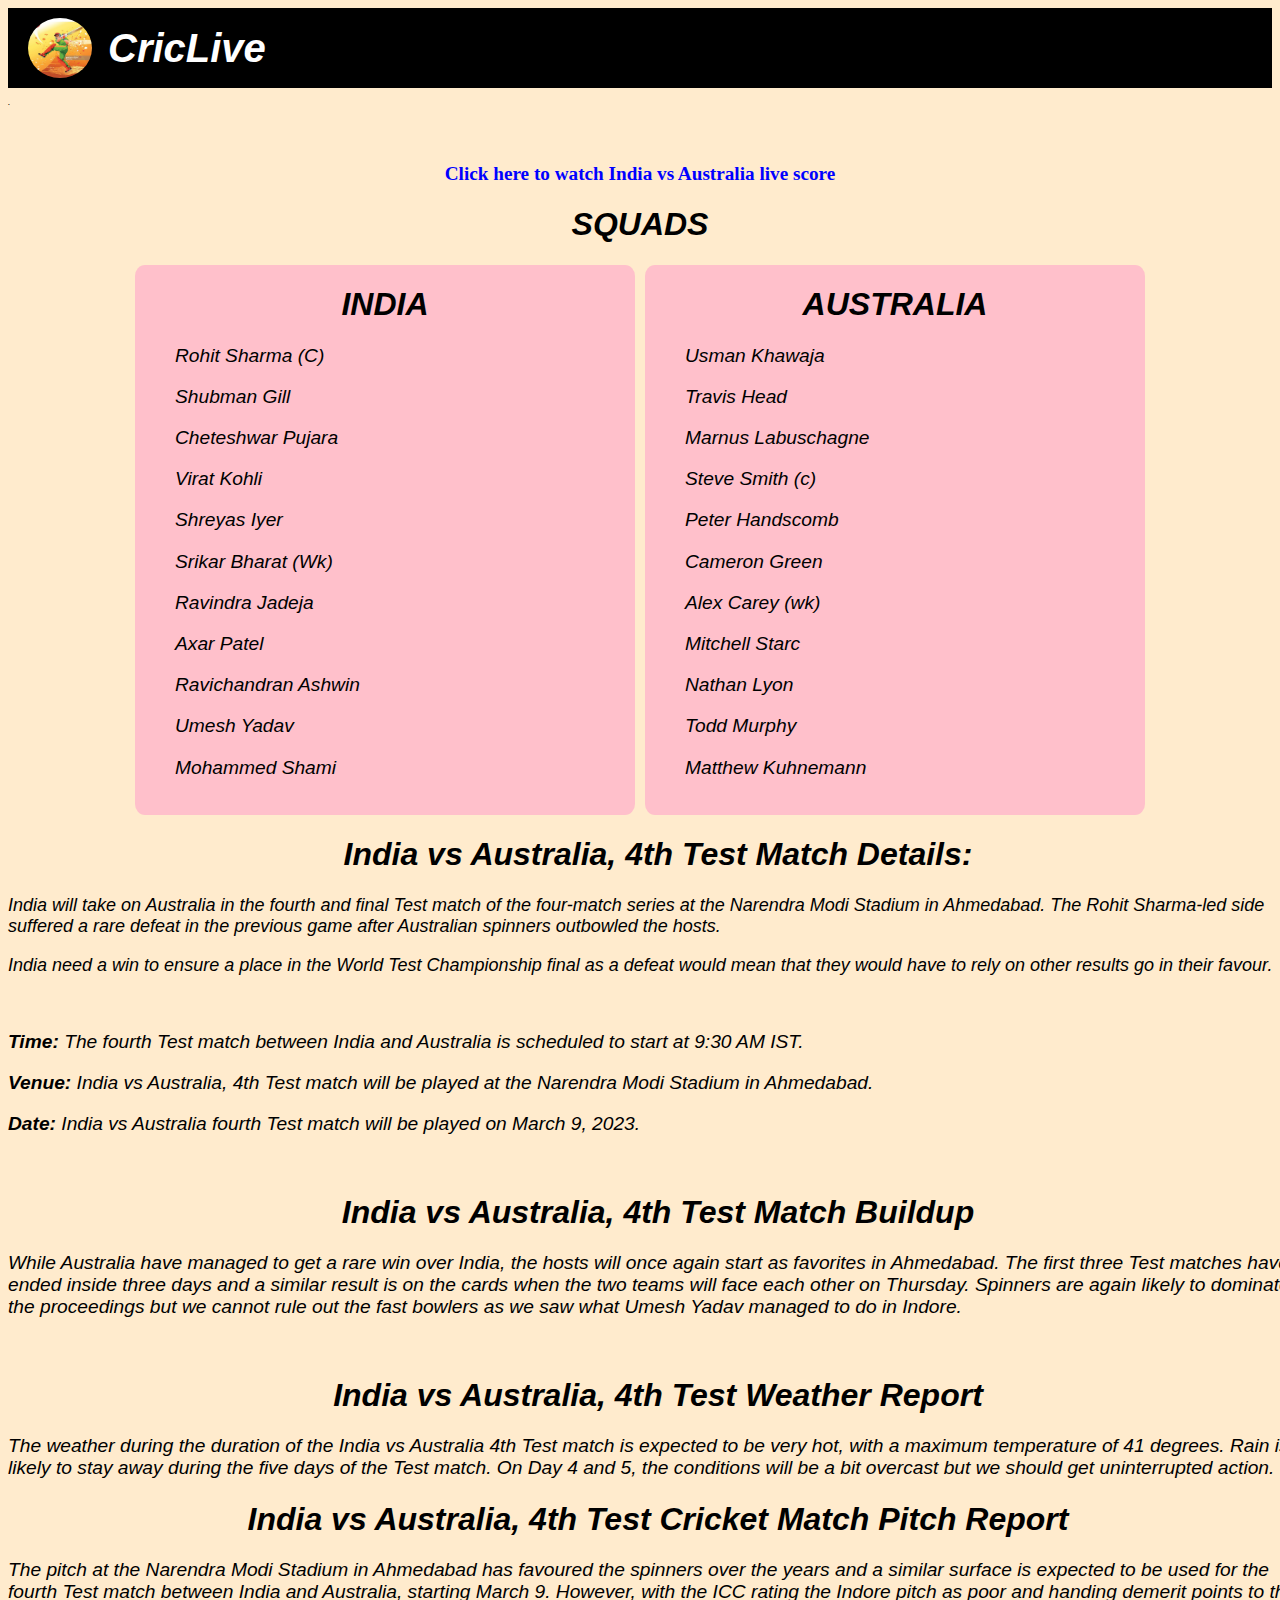
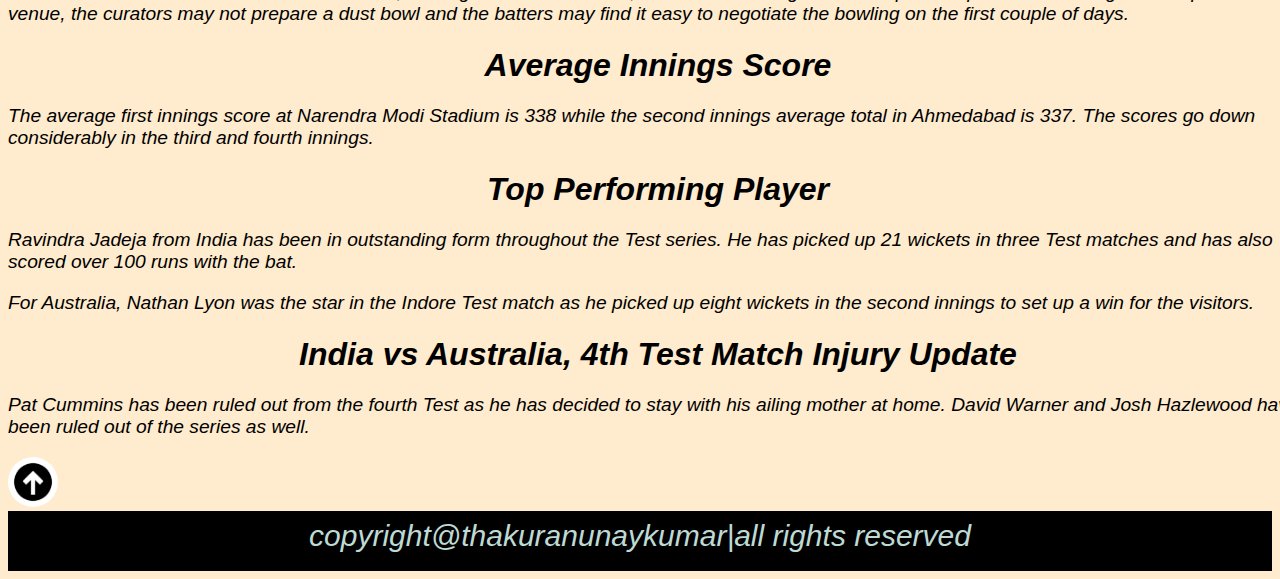
<file: index.html>
<!DOCTYPE html>
<html lang="en">
<head>
    <title>Criclive</title>
    <link rel="icon" href="imagecric.jpg" type="image/jpg">
    <link href="style.css" rel="stylesheet">
    <style>
        .one{
            width: 500px;
            height: 550px;
            background-color: pink;
            float: left;
            border-radius: 2%;
            justify-content:left;
        }
        .two{
            width: 500px;
            height: 550px;
            background-color: pink;
            float: right;
            border-radius: 2%;
            justify-content:left;
        }
       
        p{
            text-align: left;
            font-style: oblique;
            color: black;
            font-family: Arial, Helvetica, sans-serif;
            font-size: larger;
        }
        h1{
            font-family: 'Gill Sans', 'Gill Sans MT', Calibri, 'Trebuchet MS', sans-serif;
            font-style: oblique;
            color: black;
            text-align: center;
        }
    </style>
</head>
<body>

    <nav>
        <img src="imagecric.jpg" class="appicon">
        <div class="logo">CricLive
        </div>
    </nav>
    <p id="top" style="font-size: xx-small;">.</p>
    
    <a href="https://www.cricbuzz.com/live-cricket-scores/60028/aus-vs-ind-4th-test-australia-tour-of-india-2023" target="_blank" style="text-decoration:none">
        <h2 style="color: blue;text-align: center;font-size: larger;"><b> Click here to watch India vs Australia live score</b></h2>
    </a>
   
        <h1 align="center">SQUADS</h1>

        <div class="container" align="center">

        <div class="one">
            <h1>INDIA</h1>
                <ol type="1">
            <p>Rohit Sharma (C)</p>    
            <p>Shubman Gill</p>
            <p>Cheteshwar Pujara</p>
            <p>Virat Kohli</p>
            <p>Shreyas Iyer</p>
            <p>Srikar Bharat (Wk)</p>
            <p>Ravindra Jadeja</p>
            <p>Axar Patel</p>
            <p>Ravichandran Ashwin</p>
            <p>Umesh Yadav</p>
            <p>Mohammed Shami</p>
            </ol>
        </div>
        <div class="two">
           <h1>AUSTRALIA</h1>

            <ol type="1">
                <p>Usman Khawaja</p>
                <p>Travis Head</p>
                <p>Marnus Labuschagne</p>
                <p>Steve Smith (c)</p>
                <p>Peter Handscomb</p>
                <p>Cameron Green</p>
                <p>Alex Carey (wk)</p>
                <p>Mitchell Starc</p>
                <p>Nathan Lyon</p>
                <p>Todd Murphy</p>
                <p>Matthew Kuhnemann</p>


            </ol>
        </div>
        </div>
        <div class="container-fluid">
            <h1>India vs Australia, 4th Test Match Details:</h1>
        <p style="font-size: large ;">India will take on Australia in the fourth and final Test match of the four-match series at the Narendra Modi Stadium in Ahmedabad. The Rohit Sharma-led side suffered a rare defeat in the previous game after Australian spinners outbowled the hosts.</p>
        <p style="font-size: large ;">India need a win to ensure a place in the World Test Championship final as a defeat would mean that they would have to rely on other results go in their favour.</p>
       <br> <p><b>Time:</b> The fourth Test match between India and Australia is scheduled to start at 9:30 AM IST.</p>
        <p><b>Venue:</b> India vs Australia, 4th Test match will be played at the Narendra Modi Stadium in Ahmedabad.</p>
        <p><b>Date:</b> India vs Australia fourth Test match will be played on March 9, 2023.</p>
        <br>
        <h1>India vs Australia, 4th Test Match Buildup</h1>
        <p>While Australia have managed to get a rare win over India, the hosts will once again start as favorites in Ahmedabad.

            The first three Test matches have ended inside three days and a similar result is on the cards when the two teams will face each other on Thursday.
            Spinners are again likely to dominate the proceedings but we cannot rule out the fast bowlers as we saw what Umesh Yadav managed to do in Indore.
            </p><br>
            <h1>India vs Australia, 4th Test Weather Report</h1>
            <p>The weather during the duration of the India vs Australia 4th Test match is expected to be very hot, with a maximum temperature of 41 degrees. Rain is likely to stay away during the five days of the Test match. On Day 4 and 5, the conditions will be a bit overcast but we should get uninterrupted action.</p>
    <h1>India vs Australia, 4th Test Cricket Match Pitch Report</h1>
    <p>
        The pitch at the Narendra Modi Stadium in Ahmedabad has favoured the spinners over the years and a similar surface is expected to be used for the fourth Test match between India and Australia, starting March 9.
        However, with the ICC rating the Indore pitch as poor and handing demerit points to the venue, the curators may not prepare a dust bowl and the batters may find it easy to negotiate the bowling on the first couple of days.
    </p>
    <h1>Average Innings Score</h1>
    <p>
        The average first innings score at Narendra Modi Stadium is 338 while the second innings average total in Ahmedabad is 337. The scores go down considerably in the third and fourth innings.
    </p>
    <h1>Top Performing Player</h1>
    <p>
        Ravindra Jadeja from India has been in outstanding form throughout the Test series. He has picked up 21 wickets in three Test matches and has also scored over 100 runs with the bat.
    </p>
    <p>
        For Australia, Nathan Lyon was the star in the Indore Test match as he picked up eight wickets in the second innings to set up a win for the visitors.
    </p>
    <h1>India vs Australia, 4th Test Match Injury Update</h1>
    <p>

        Pat Cummins has been ruled out from the fourth Test as he has decided to stay with his ailing mother at home.


David Warner and Josh Hazlewood have been ruled out of the series as well.
    </p>
        </div>
        <a href="#top">
            <img src="download.png" id="top"> 
        </a>


    <footer>
            <div class="foot">copyright@thakuranunaykumar|all rights reserved<div>
        </footer>
    
</body>
</html>

</body>
</html>
</file>
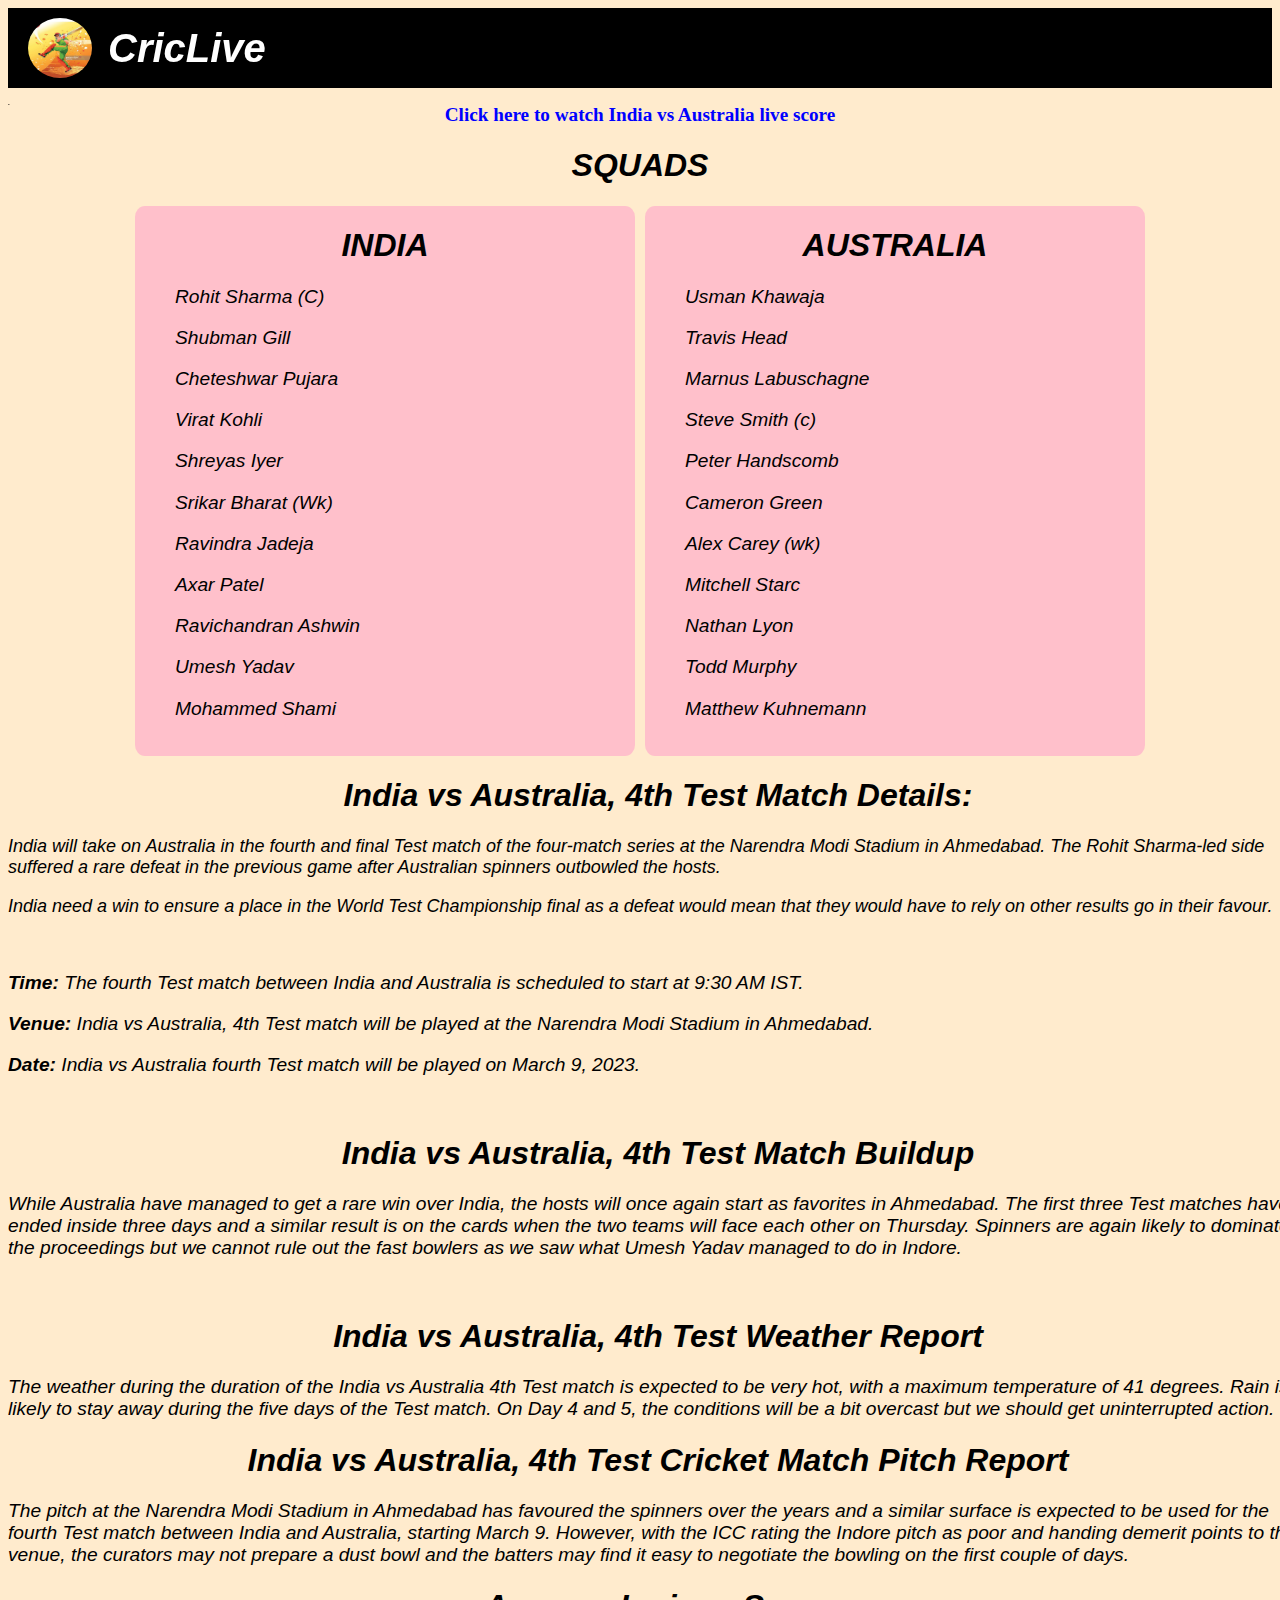
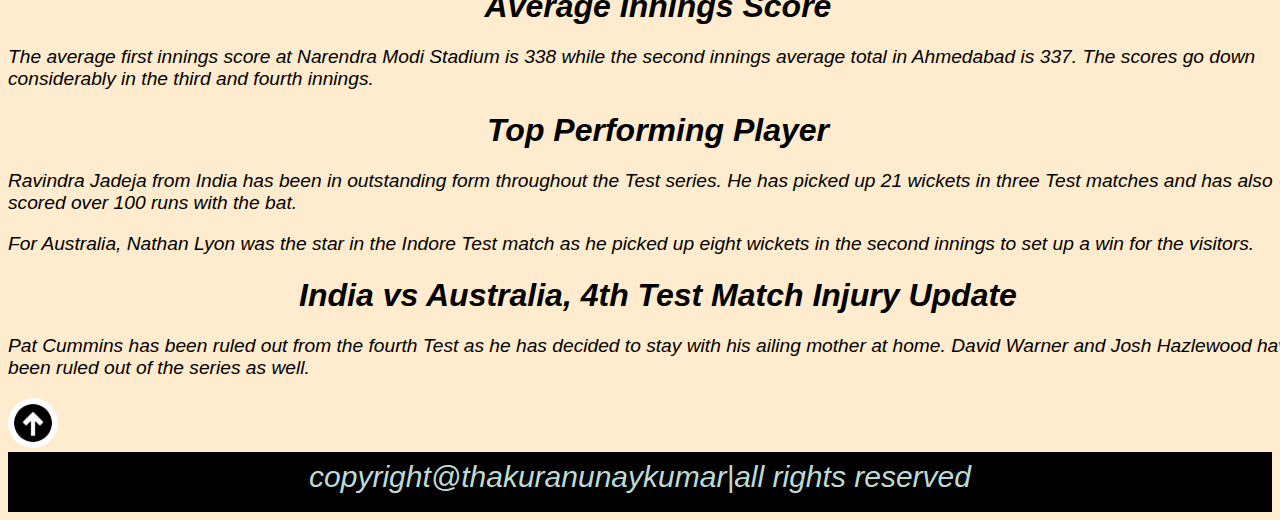
<file: index1.html>
<!DOCTYPE html>
<html lang="en">
<head>
    <title>Criclive</title>
    <link rel="icon" href="imagecric.jpg" type="image/jpg">
    <link href="style.css" rel="stylesheet">
    <style>
        .one{
            width: 500px;
            height: 550px;
            background-color: pink;
            float: left;
            border-radius: 2%;
            justify-content:left;
        }
        .two{
            width: 500px;
            height: 550px;
            background-color: pink;
            float: right;
            border-radius: 2%;
            justify-content:left;
        }
       
        p{
            text-align: left;
            font-style: oblique;
            color: black;
            font-family: Arial, Helvetica, sans-serif;
            font-size: larger;
        }
        h1{
            font-family: 'Gill Sans', 'Gill Sans MT', Calibri, 'Trebuchet MS', sans-serif;
            font-style: oblique;
            color: black;
            text-align: center;
        }
    </style>
</head>
<body>

    <nav>
        <img src="imagecric.jpg" class="appicon">
        <div class="logo">CricLive
        </div>
        <p id="top" style="font-size: xx-small;">.</p>
    </nav>

    <a href="https://www.cricbuzz.com/live-cricket-scores/60028/aus-vs-ind-4th-test-australia-tour-of-india-2023" target="_blank" style="text-decoration:none">
        <h2 style="color: blue;text-align: center;font-size: larger;"><b> Click here to watch India vs Australia live score</b></h2>
    </a>
   
        <h1 align="center">SQUADS</h1>

        <div class="container" align="center">

        <div class="one">
            <h1>INDIA</h1>
                <ol type="1">
            <p>Rohit Sharma (C)</p>    
            <p>Shubman Gill</p>
            <p>Cheteshwar Pujara</p>
            <p>Virat Kohli</p>
            <p>Shreyas Iyer</p>
            <p>Srikar Bharat (Wk)</p>
            <p>Ravindra Jadeja</p>
            <p>Axar Patel</p>
            <p>Ravichandran Ashwin</p>
            <p>Umesh Yadav</p>
            <p>Mohammed Shami</p>
            </ol>
        </div>
        <div class="two">
           <h1>AUSTRALIA</h1>

            <ol type="1">
                <p>Usman Khawaja</p>
                <p>Travis Head</p>
                <p>Marnus Labuschagne</p>
                <p>Steve Smith (c)</p>
                <p>Peter Handscomb</p>
                <p>Cameron Green</p>
                <p>Alex Carey (wk)</p>
                <p>Mitchell Starc</p>
                <p>Nathan Lyon</p>
                <p>Todd Murphy</p>
                <p>Matthew Kuhnemann</p>


            </ol>
        </div>
        </div>
        <div class="container-fluid">
            <h1>India vs Australia, 4th Test Match Details:</h1>
        <p style="font-size: large ;">India will take on Australia in the fourth and final Test match of the four-match series at the Narendra Modi Stadium in Ahmedabad. The Rohit Sharma-led side suffered a rare defeat in the previous game after Australian spinners outbowled the hosts.</p>
        <p style="font-size: large ;">India need a win to ensure a place in the World Test Championship final as a defeat would mean that they would have to rely on other results go in their favour.</p>
       <br> <p><b>Time:</b> The fourth Test match between India and Australia is scheduled to start at 9:30 AM IST.</p>
        <p><b>Venue:</b> India vs Australia, 4th Test match will be played at the Narendra Modi Stadium in Ahmedabad.</p>
        <p><b>Date:</b> India vs Australia fourth Test match will be played on March 9, 2023.</p>
        <br>
        <h1>India vs Australia, 4th Test Match Buildup</h1>
        <p>While Australia have managed to get a rare win over India, the hosts will once again start as favorites in Ahmedabad.

            The first three Test matches have ended inside three days and a similar result is on the cards when the two teams will face each other on Thursday.
            Spinners are again likely to dominate the proceedings but we cannot rule out the fast bowlers as we saw what Umesh Yadav managed to do in Indore.
            </p><br>
            <h1>India vs Australia, 4th Test Weather Report</h1>
            <p>The weather during the duration of the India vs Australia 4th Test match is expected to be very hot, with a maximum temperature of 41 degrees. Rain is likely to stay away during the five days of the Test match. On Day 4 and 5, the conditions will be a bit overcast but we should get uninterrupted action.</p>
    <h1>India vs Australia, 4th Test Cricket Match Pitch Report</h1>
    <p>
        The pitch at the Narendra Modi Stadium in Ahmedabad has favoured the spinners over the years and a similar surface is expected to be used for the fourth Test match between India and Australia, starting March 9.
        However, with the ICC rating the Indore pitch as poor and handing demerit points to the venue, the curators may not prepare a dust bowl and the batters may find it easy to negotiate the bowling on the first couple of days.
    </p>
    <h1>Average Innings Score</h1>
    <p>
        The average first innings score at Narendra Modi Stadium is 338 while the second innings average total in Ahmedabad is 337. The scores go down considerably in the third and fourth innings.
    </p>
    <h1>Top Performing Player</h1>
    <p>
        Ravindra Jadeja from India has been in outstanding form throughout the Test series. He has picked up 21 wickets in three Test matches and has also scored over 100 runs with the bat.
    </p>
    <p>
        For Australia, Nathan Lyon was the star in the Indore Test match as he picked up eight wickets in the second innings to set up a win for the visitors.
    </p>
    <h1>India vs Australia, 4th Test Match Injury Update</h1>
    <p>

        Pat Cummins has been ruled out from the fourth Test as he has decided to stay with his ailing mother at home.


David Warner and Josh Hazlewood have been ruled out of the series as well.
    </p>
        </div>
        <a href="#top">
            <img src="download.png" id="top"> 
        </a>


    <footer>
            <div class="foot">copyright@thakuranunaykumar|all rights reserved<div>
        </footer>
    
</body>
</html>

</body>
</html>
</file>
<file: style.css>
.container{
    width: 1010px;
    height: 550px;
    text-align: center;
    justify-content:left;
    margin-right: auto;
    margin-left: auto;
    
}

.container-fluid{
    width: 1300px;
    margin-right: auto;
    margin-left: auto;

}
body{
    background-color: blanchedalmond;
}
nav{
    height: 80px;
    width: 100%;
    background-color: black;
    position: sticky;
    top: 0%;
}
nav .logo{
    font-size: 40px;
    font-family: 'Gill Sans', 'Gill Sans MT', Calibri, 'Trebuchet MS', sans-serif;
    font-style: oblique;
    font-weight: 600;
    color: white;
    padding-left: 100px;
    line-height: 80px;
}

footer{
    height: 60px;
    width: 100%;
    background-color: black;
}

.foot{
    font-size: 30px;
    font-family: 'Gill Sans', 'Gill Sans MT', Calibri, 'Trebuchet MS', sans-serif;
    font-style: oblique;
    font-weight: 300;
    color: rgb(189, 218, 213);
    text-align: center;
    line-height: 50px;
}

.appicon{
    position: absolute;
    height: 60px;
    left: 20px;
    margin-top: 10px;
    width: 64px;
    border-radius: 100%;
}

a :hover{
    color: brown;
}

#top{
   width: 50px;
   height: 50px;
   border-radius: 100%;
}
</file>
